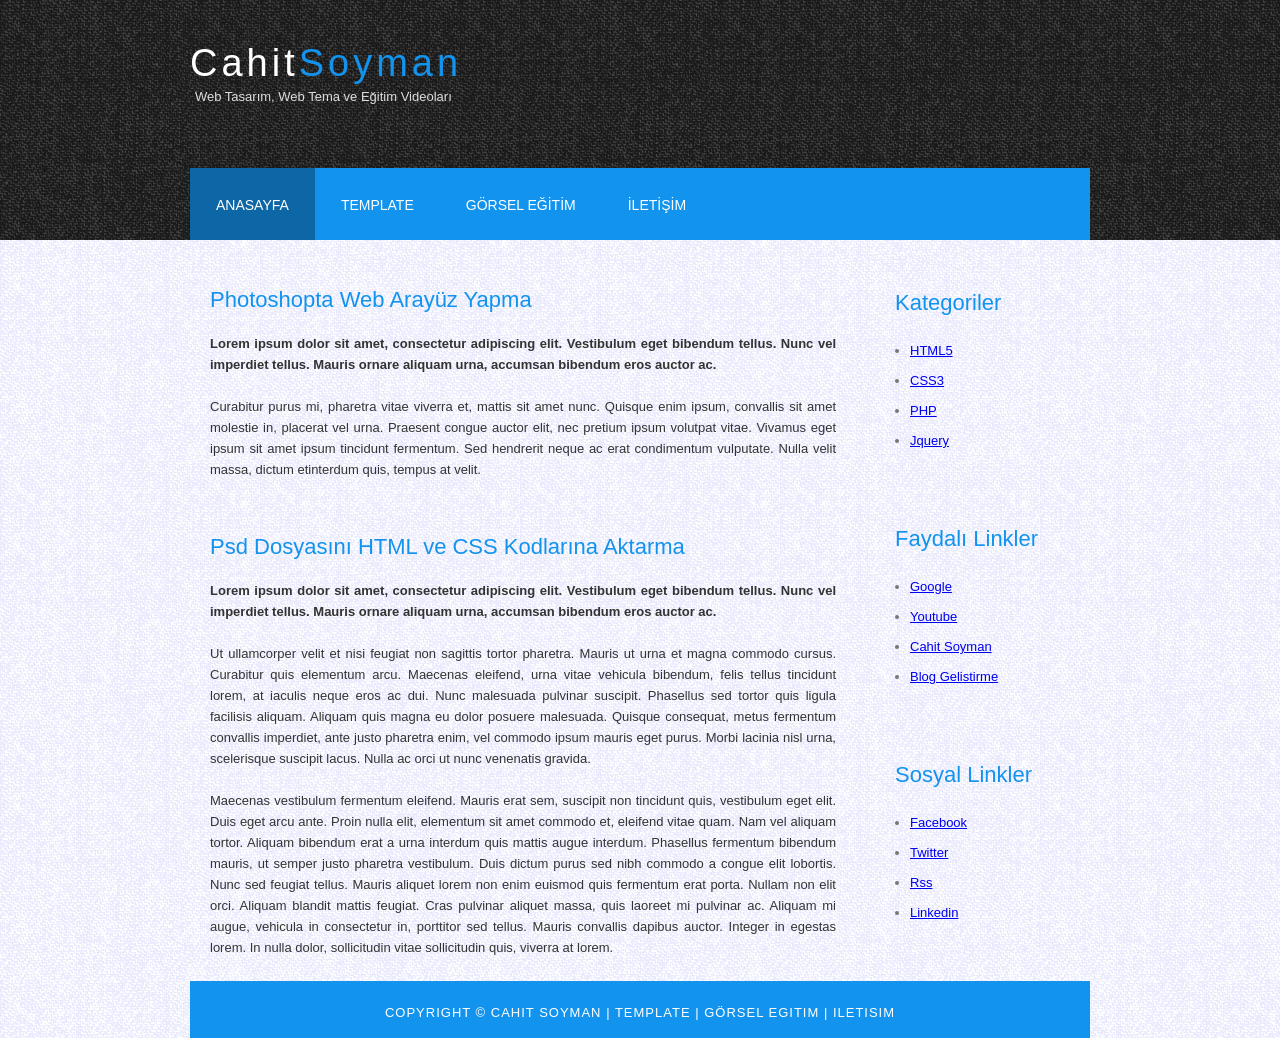
<file: proje01/HTML ve CSS İle Blog Sayfası Yapma/index.html>
<!doctype html>
<html>
<head>
<meta charset="utf-8">
<title>Html ve Css Web Sayfası</title>
<link rel="stylesheet" type="text/css" href="style.css"/>

</head>

<body>
	<div id="ust">
    	<div id="header">
			<div id="logo">
            <h1>Cahit<span class="logo_rengi"><span class="logo_rengi">Soyman</span></span></h1>
			<h2>Web Tasarım, Web Tema ve Eğitim Videoları</h2>
			
            </div> <!--logo kapanış--->
            
            <div id="menu" >
        		<ul>
                	<li class="activite"><a href="index.html">ANASAYFA</a></li>
                    <li><a href="template.html">TEMPLATE</a></li>
                    <li><a href="gorsel.html">GÖRSEL EĞİTİM</a></li>
                    <li><a href="iletisim.html">İLETİŞİM</a></li>
                           
                </ul>
        
        
        
        
        
        </div>   <!--menu kapanış--->
		</div>     <!--header kapanış--->

	</div>         <!--ust kapanış---->
	
    <div id="content">
    
    	<div id="icerik">
        	<div id="icerik_1">
            <h2>Photoshopta Web Arayüz Yapma</h2>
          <p><strong>Lorem ipsum dolor sit amet, consectetur adipiscing elit. Vestibulum eget bibendum tellus. Nunc vel imperdiet tellus. Mauris ornare aliquam urna, accumsan bibendum eros auctor ac.</strong></p><br>
          <p>Curabitur purus mi, pharetra vitae viverra et, mattis sit amet nunc. Quisque enim ipsum, convallis sit amet molestie in, placerat vel urna. Praesent congue auctor elit, nec pretium ipsum volutpat vitae. Vivamus eget ipsum sit amet ipsum tincidunt fermentum. Sed hendrerit neque ac erat condimentum vulputate. Nulla velit massa, dictum etinterdum quis, tempus at velit.</p>

            
            </div>
            <div id="icerik_2">
            <h2>Psd Dosyasını HTML ve CSS Kodlarına Aktarma</h2>
          <p><strong>Lorem ipsum dolor sit amet, consectetur adipiscing elit. Vestibulum eget bibendum tellus. Nunc vel imperdiet tellus. Mauris ornare aliquam urna, accumsan bibendum eros auctor ac.</strong></p><br>
          <p>Ut ullamcorper velit et nisi feugiat non sagittis tortor pharetra. Mauris ut urna et magna commodo cursus. Curabitur quis elementum arcu. Maecenas eleifend, urna vitae vehicula bibendum, felis tellus tincidunt lorem, at iaculis neque eros ac dui. Nunc malesuada pulvinar suscipit. Phasellus sed tortor quis ligula facilisis aliquam. Aliquam quis magna eu dolor posuere malesuada. Quisque consequat, metus fermentum convallis imperdiet, ante justo pharetra enim, vel commodo ipsum mauris eget purus. Morbi lacinia nisl urna, scelerisque suscipit lacus. Nulla ac orci ut nunc venenatis gravida.</p><br>
          <p>Maecenas vestibulum fermentum eleifend. Mauris erat sem, suscipit non tincidunt quis, vestibulum eget elit. Duis eget arcu ante. Proin nulla elit, elementum sit amet commodo et, eleifend vitae quam. Nam vel aliquam tortor. Aliquam bibendum erat a urna interdum quis mattis augue interdum. Phasellus fermentum bibendum mauris, ut semper justo pharetra vestibulum. Duis dictum purus sed nibh commodo a congue elit lobortis. Nunc sed feugiat tellus. Mauris aliquet lorem non enim euismod quis fermentum erat porta. Nullam non elit orci. Aliquam blandit mattis feugiat. Cras pulvinar aliquet massa, quis laoreet mi pulvinar ac. Aliquam mi augue, vehicula in consectetur in, porttitor sed tellus. Mauris convallis dapibus auctor. Integer in egestas lorem. In nulla dolor, sollicitudin vitae sollicitudin quis, viverra at lorem.</p>


            
            </div>
            
        </div>    <!--icerik kapanış-->
    	<div id="sidebar">
        	<div class="gadget">
            <h2>Kategoriler</h2>
          		<ul>
            		<li><a href="#">HTML5</a></li>
            		<li><a href="#">CSS3</a></li>
            		<li><a href="#">PHP</a></li>
           			<li><a href="#">Jquery</a></li>
          		</ul>
            </div>


			<div class="gadget">
          <h2>Faydalı Linkler</h2>
          
          <ul>
            <li><a href="https://www.google.com"target="_blank">Google</a></li>
            <li><a href="https://www.youtube.com/channel/UCl9qD7jUhElGYUuKpt4MjOA"target="_blank">Youtube</a></li>
            <li><a href="http://www.cahitsoyman.blogspot.com"target="_blank">Cahit Soyman</a></li>
            <li><a href="http://www.bloggelistirme.blogspot.com"target="_blank">Blog Gelistirme</a></li>
            
          </ul>
        </div>
      
        <div class="gadget">
          <h2>Sosyal Linkler</h2>
          
          <ul>
            <li><a href="https://www.facebook.com"target="_blank">Facebook</a></li>
            <li><a href="http://www.twitter.com"target="_blank">Twitter</a></li>
            <li><a href="http://www.rss.com"target="_blank">Rss</a></li>
            <li><a href="http://www.linkedin.com"target="_blank">Linkedin</a></li>
            
          </ul>
        </div>

        </div>     <!--sidebar kapanış--->
        
        <div id="clear">
	</div>

        
    	<div id="footer">
      Copyright &copy; <a href="http://cahitsoyman.blogspot.com/">Cahit Soyman </a>| <a href="template.html">Template</a> | <a href="gorselegitim.html">Görsel Egitim</a> | <a href="iletisim.html">iletisim</a>
    </div>

    
    </div>        <!---content kapanış--->
    
    	
</body>
</html>
</file>
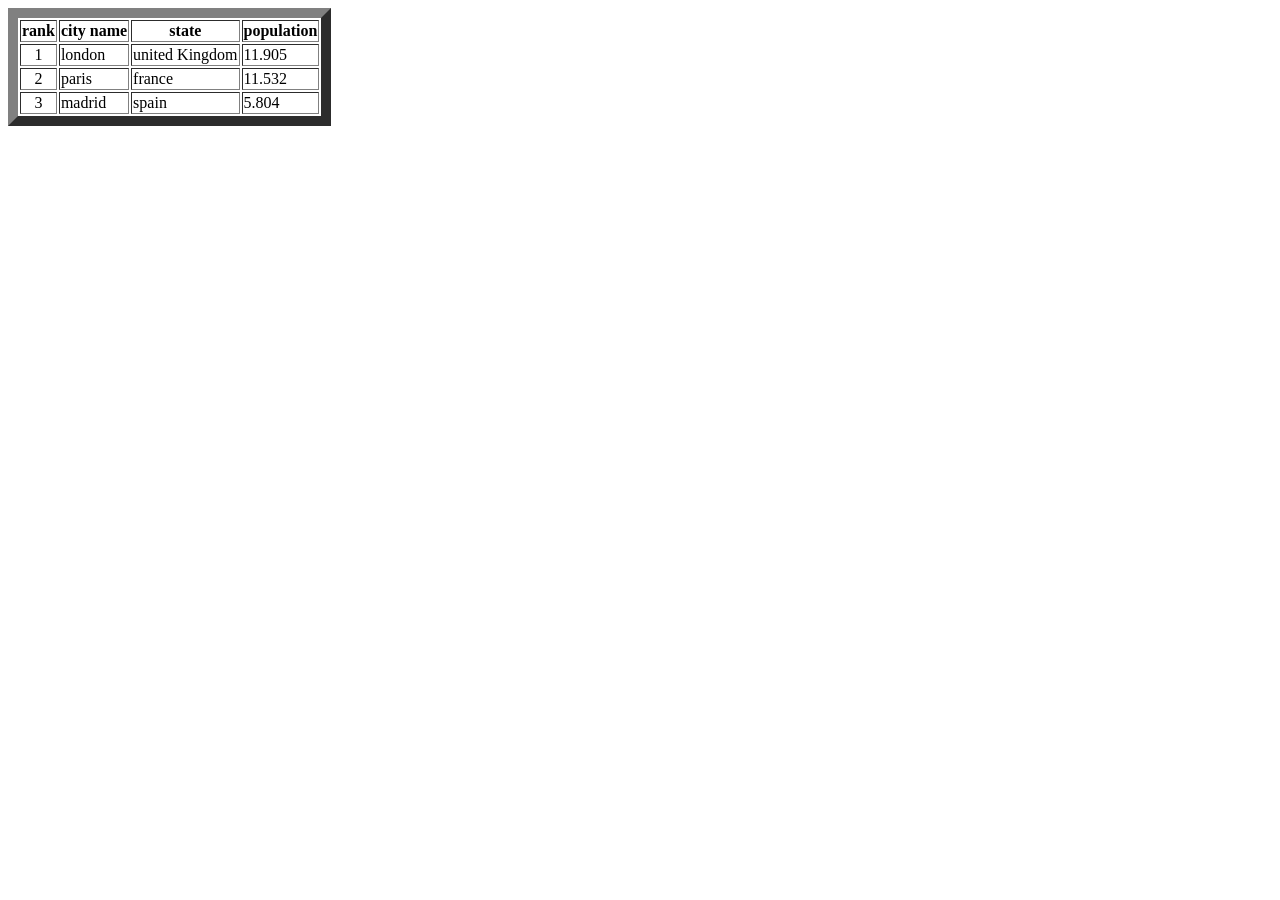
<file: altinciders.html>
<html>

<head>
    <title>
        siyahi
    </title>
</head>

<body>
    <table border=10>
        <tr>
            <th>rank</th>
            <th>city name</th>
            <th>state</th>
            <th>population</th>
        </tr>
        <tr>
            <td align=center>1</td>
            <td>london</td>
            <td>united Kingdom</td>
            <td>11.905</td>
        </tr>
        <tr>
            <td align=center>2</td>
            <td>paris</td>
            <td>france</td>
            <td>11.532</td>
            <tr>
                <td align=center>3</td>
                <td>madrid</td>
                <td>spain</td>
                <td>5.804</td>
            </tr>
    </table>

</html>
</file>
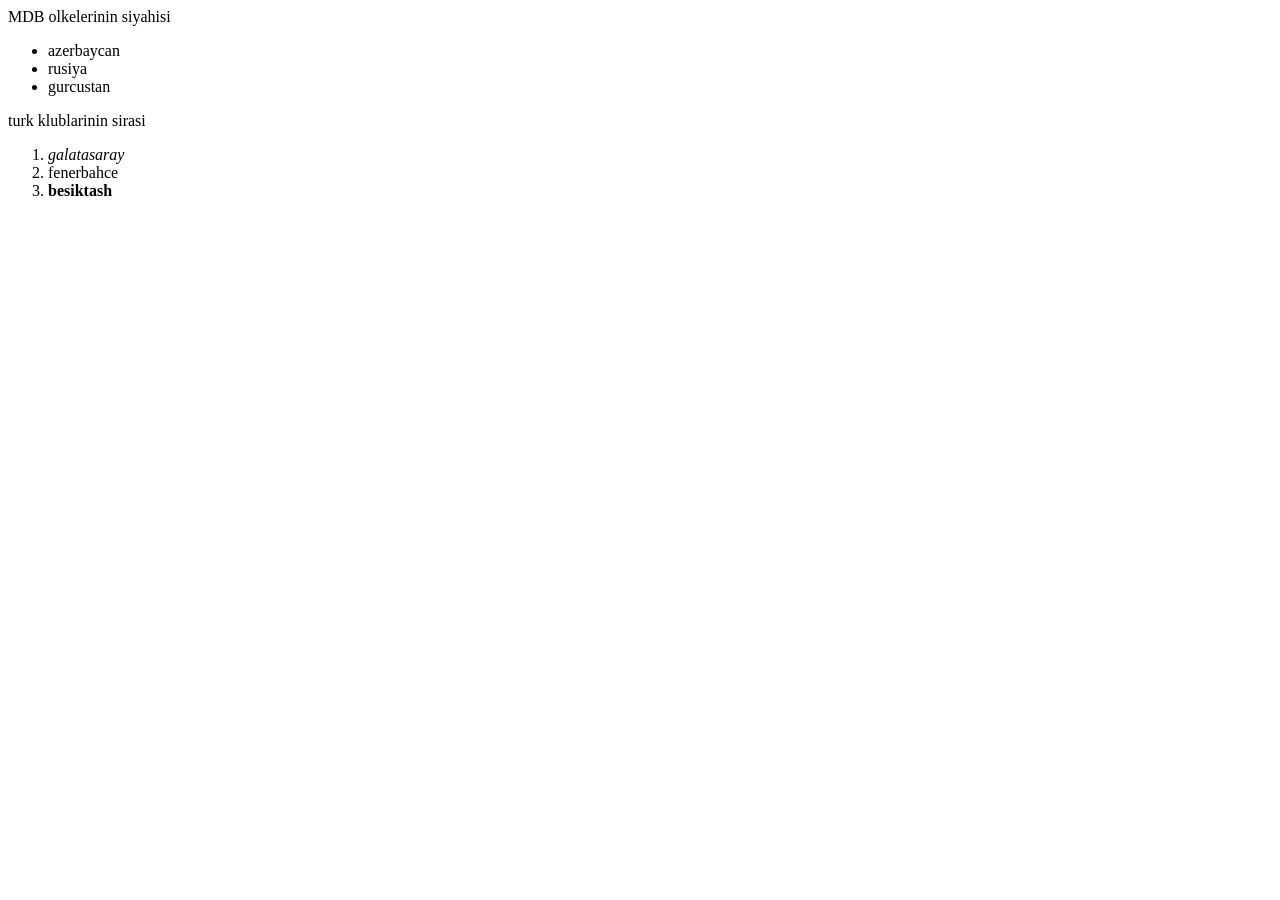
<file: besinciders.html>
<html>

<head>
    <title>
        siyahi
    </title>
</head>

<body>
    MDB olkelerinin siyahisi
    <ul>
        <li> azerbaycan</li>
        <li> rusiya</li>
        <li> gurcustan</li>
    </ul>
    turk klublarinin sirasi
    <ol>
        <li><em>galatasaray</em></li>
        <li>fenerbahce</li>
        <li><strong>besiktash</strong></li>
    </ol>

</body>

</html>
</file>
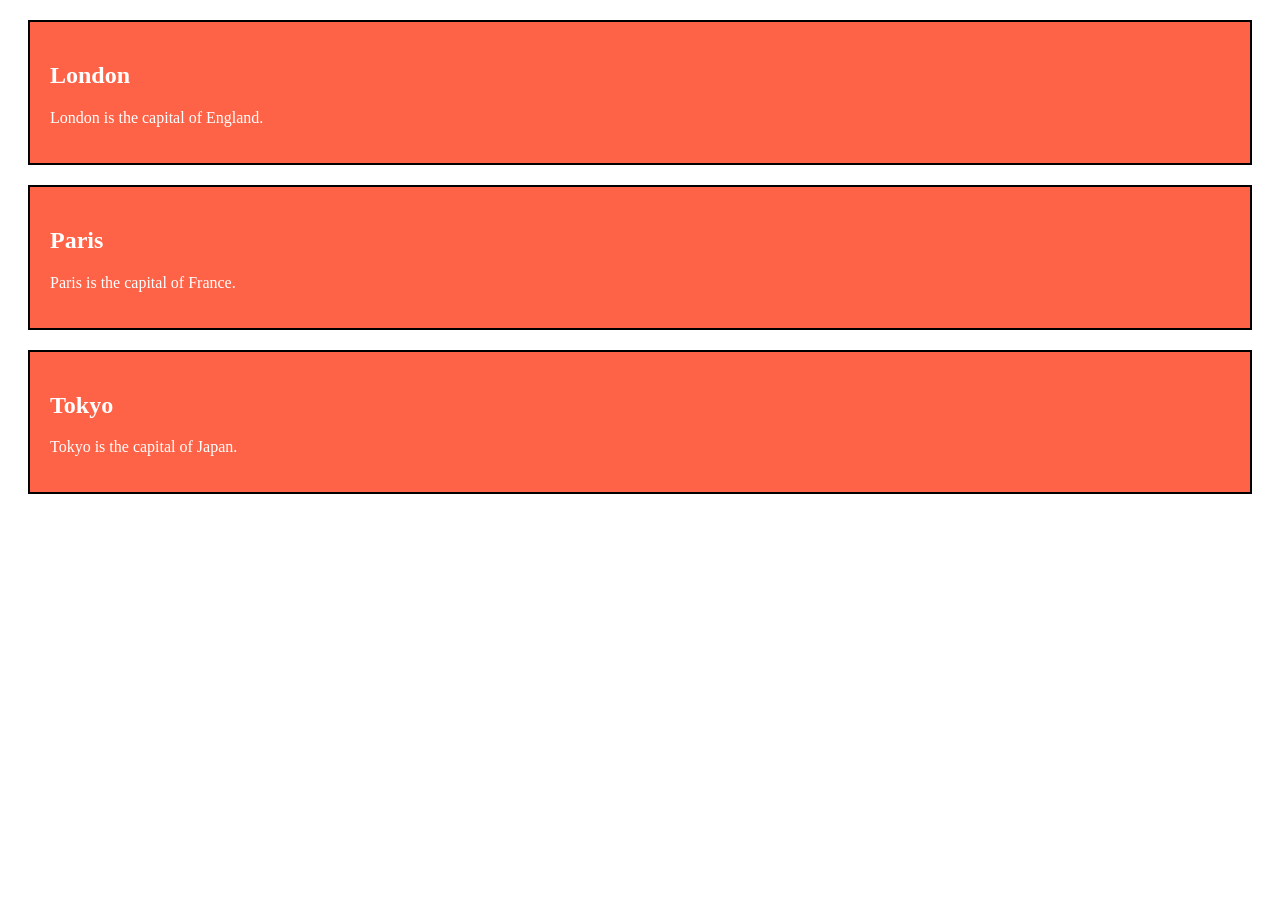
<file: div_numunesi.html>
<!DOCTYPE html>
<html>

<head>
    <style>
        .city {
            background-color: tomato;
            color: white;
            border: 2px solid black;
            margin: 20px;
            padding: 20px;
        }
    </style>
</head>

<body>

    <div class="city">
        <h2>London</h2>
        <p>London is the capital of England.</p>
    </div>

    <div class="city">
        <h2>Paris</h2>
        <p>Paris is the capital of France.</p>
    </div>

    <div class="city">
        <h2>Tokyo</h2>
        <p>Tokyo is the capital of Japan.</p>
    </div>

</body>

</html>
</file>
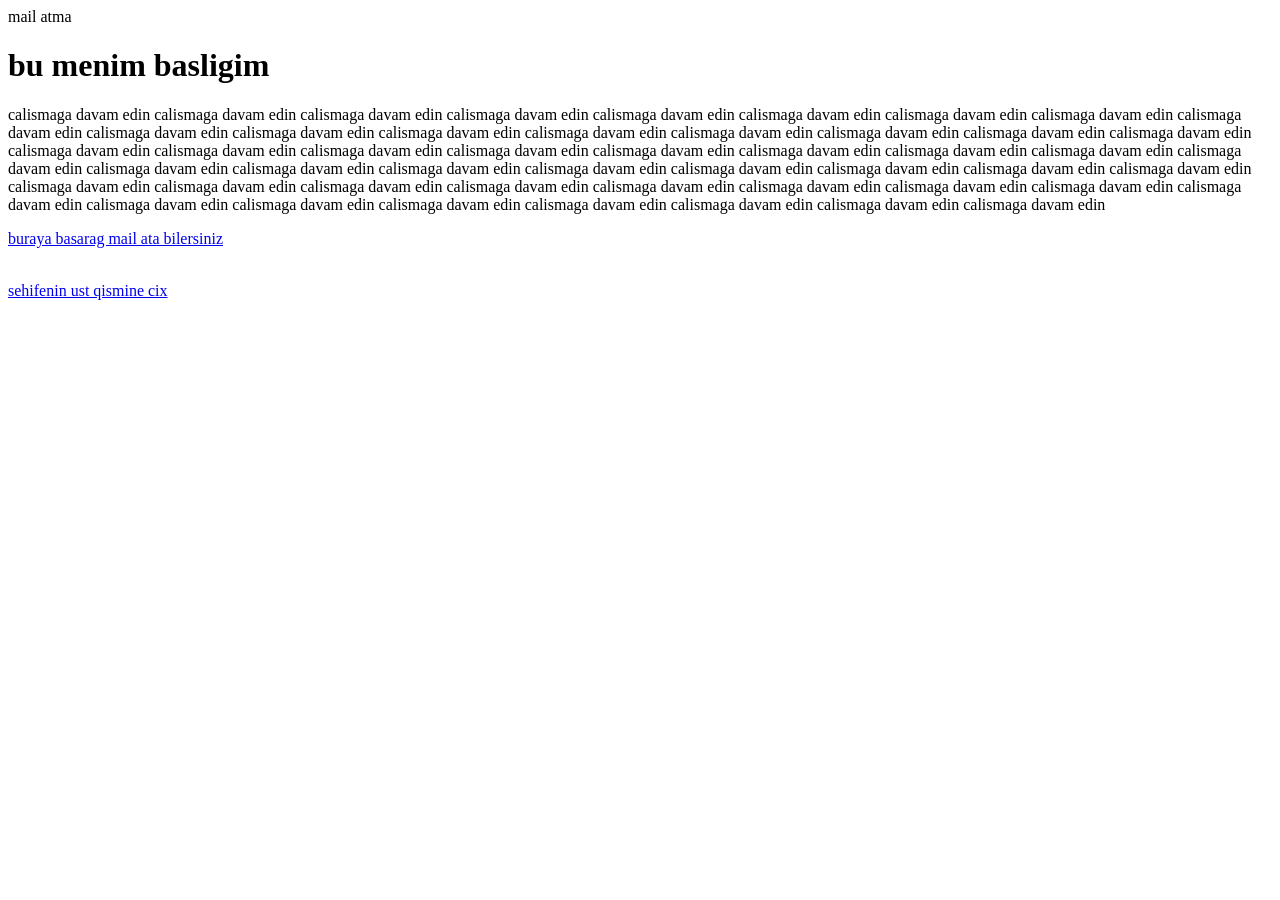
<file: doqquzuncuders.html>
<html>

<head>
    mail atma
</head>

<body>
    <a name="donus"></a>
    <h1>bu menim basligim</h1>

    calismaga davam edin calismaga davam edin calismaga davam edin calismaga davam edin calismaga davam edin calismaga davam edin calismaga davam edin calismaga davam edin calismaga davam edin calismaga davam edin calismaga davam edin calismaga davam edin
    calismaga davam edin calismaga davam edin calismaga davam edin calismaga davam edin calismaga davam edin calismaga davam edin calismaga davam edin calismaga davam edin calismaga davam edin calismaga davam edin calismaga davam edin calismaga davam
    edin calismaga davam edin calismaga davam edin calismaga davam edin calismaga davam edin calismaga davam edin calismaga davam edin calismaga davam edin calismaga davam edin calismaga davam edin calismaga davam edin calismaga davam edin calismaga davam
    edin calismaga davam edin calismaga davam edin calismaga davam edin calismaga davam edin calismaga davam edin calismaga davam edin calismaga davam edin calismaga davam edin calismaga davam edin calismaga davam edin calismaga davam edin calismaga davam
    edin calismaga davam edin calismaga davam edin
    <p>
        <a href="mailto:xatai.mammadov02@gmail.com">buraya basarag mail ata bilersiniz </a></p>

    </br>
    <a href=#donus>sehifenin ust qismine cix</a>
</body>

</html>
</file>
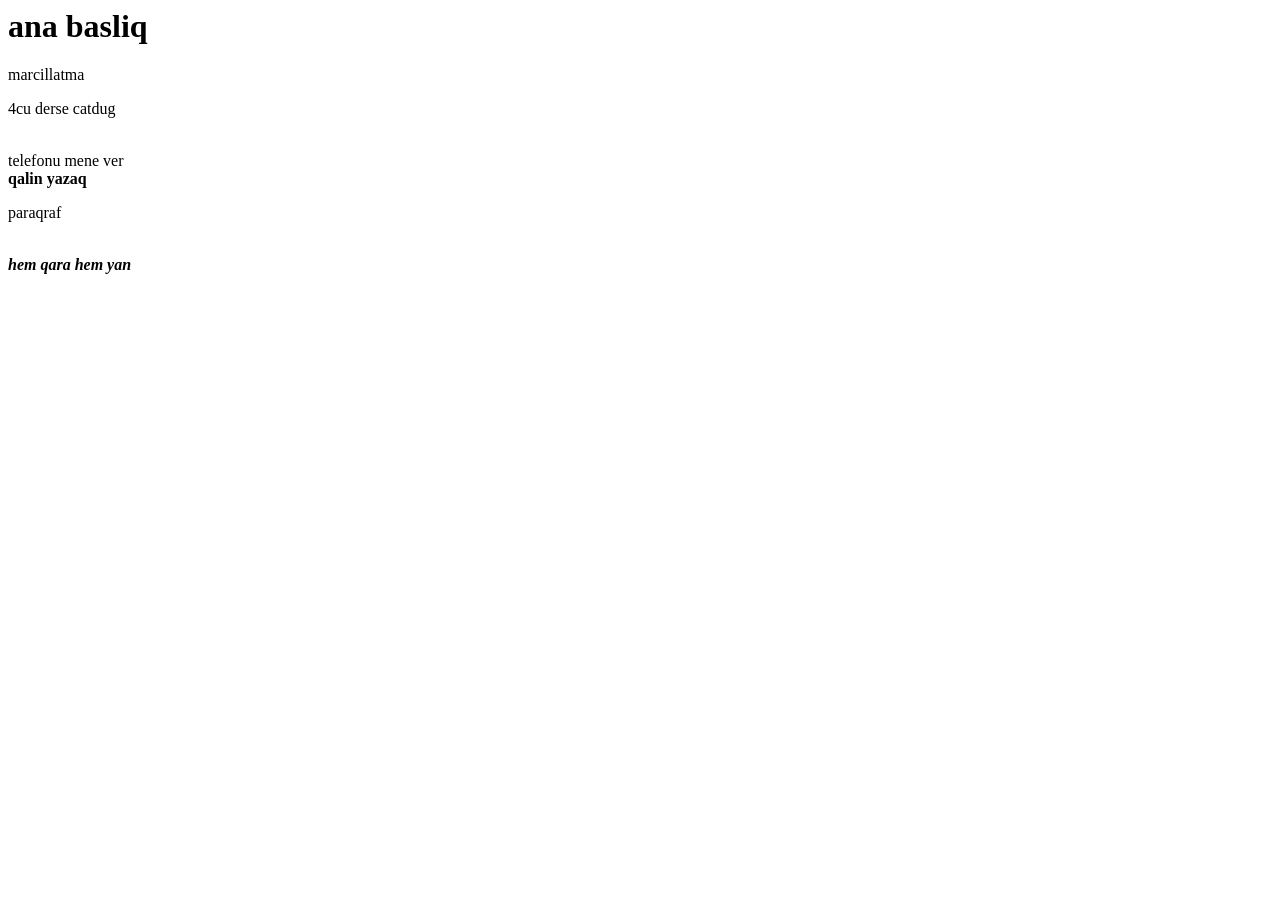
<file: dorduncuders.html>
<html>

<head>
    <title>
        test bashliq
    </title>
</head>

<body>
    <h1>ana basliq</h1>
    marcillatma
    <p>4cu derse catdug</p>
    <br/>telefonu mene ver
    <br/> <b>qalin yazaq</b>
    <p>paraqraf</p>
    <br/>
    <strong><em>hem qara hem yan</em></strong>
    <!-- bu menim 4cu dersimdir-->
</body>

</html>
</file>
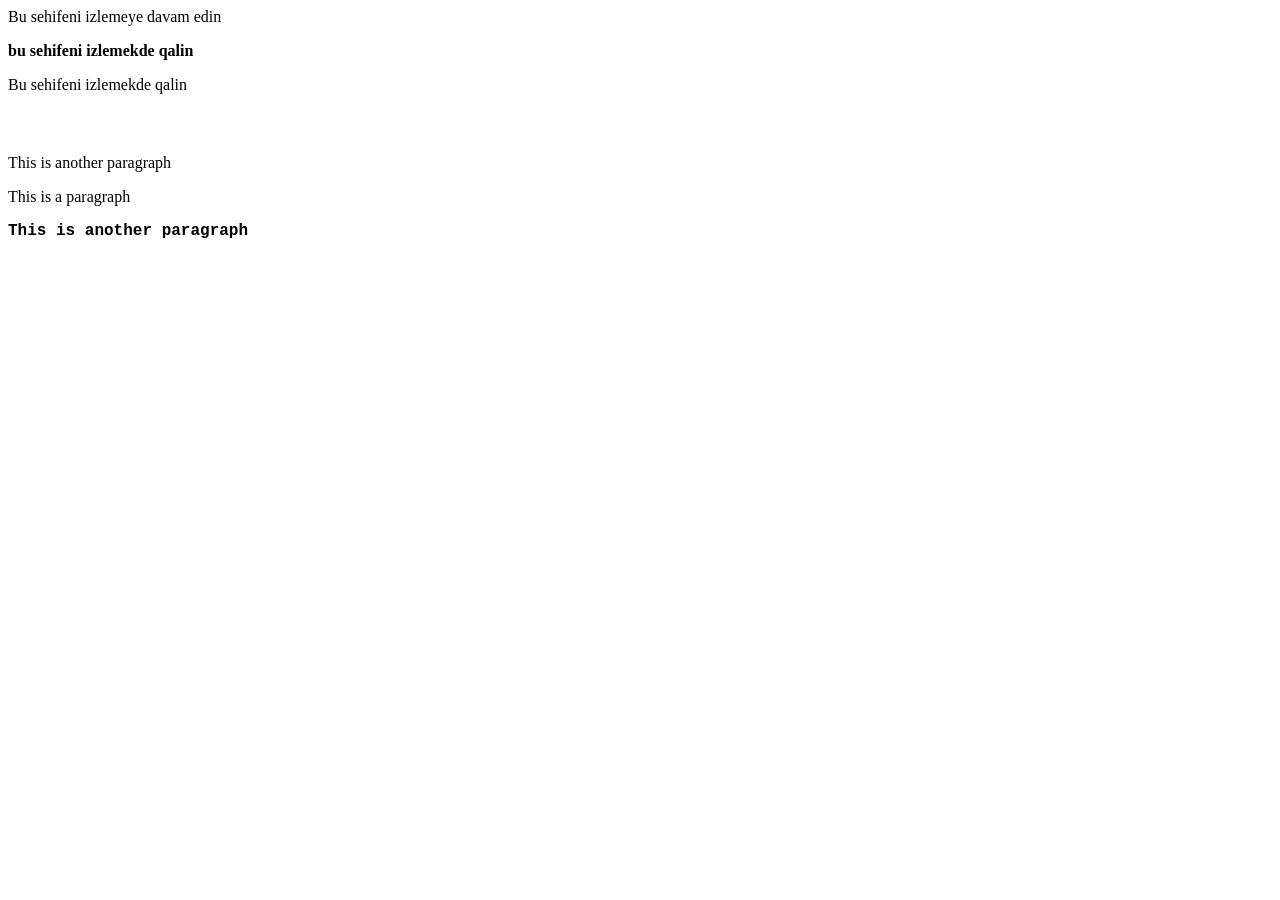
<file: onbirinciders.html>
<html>

<head>

</head>
<style type="text/css">
    p {
        font-family: verdana;
        font-weight: bold;
    }
</style>

<body>Bu sehifeni izlemeye davam edin
    <p>bu sehifeni izlemekde qalin</p>
    <p style="font-family:verdana"></p>Bu sehifeni izlemekde qalin
    <p style=font-size:60px;></p>This is another paragraph
    <p style="font-family:verdana"></p>This is a paragraph
    <p style="font-family:Courier New">This is another paragraph </body>

</html>
</file>
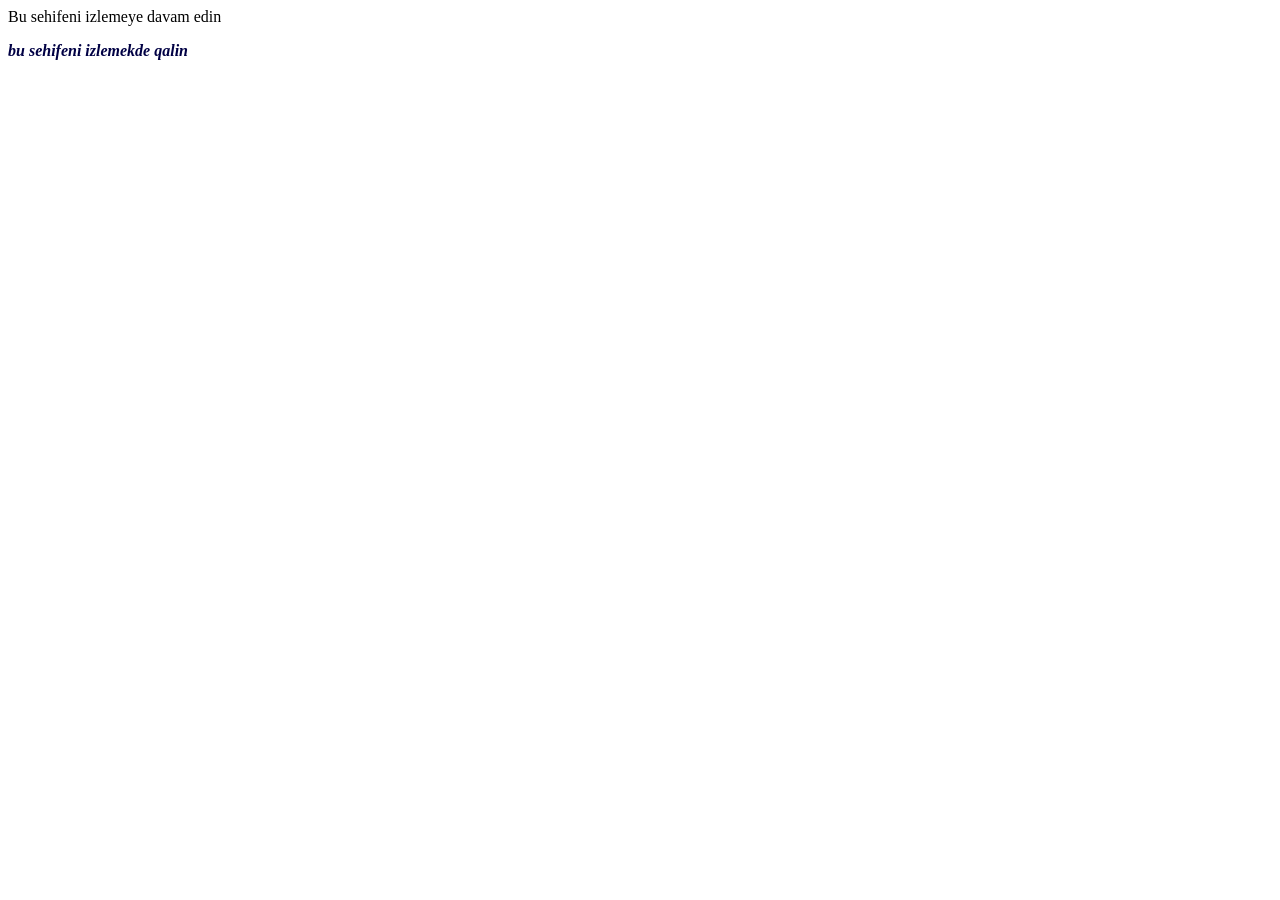
<file: onikinciders.html>
<html>

<head>
    <style type="text/css">
        p {
            font-family: Tahoma;
            font-weight: bold;
            font-style: italic;
            color: #000044;
        }
    </style>
</head>

<body>
    Bu sehifeni izlemeye davam edin
    <p>bu sehifeni izlemekde qalin</p>
    <!--google'dan rgb colour codes yazaraq reng sece bilersiniz-->

</body>

</html>
</file>
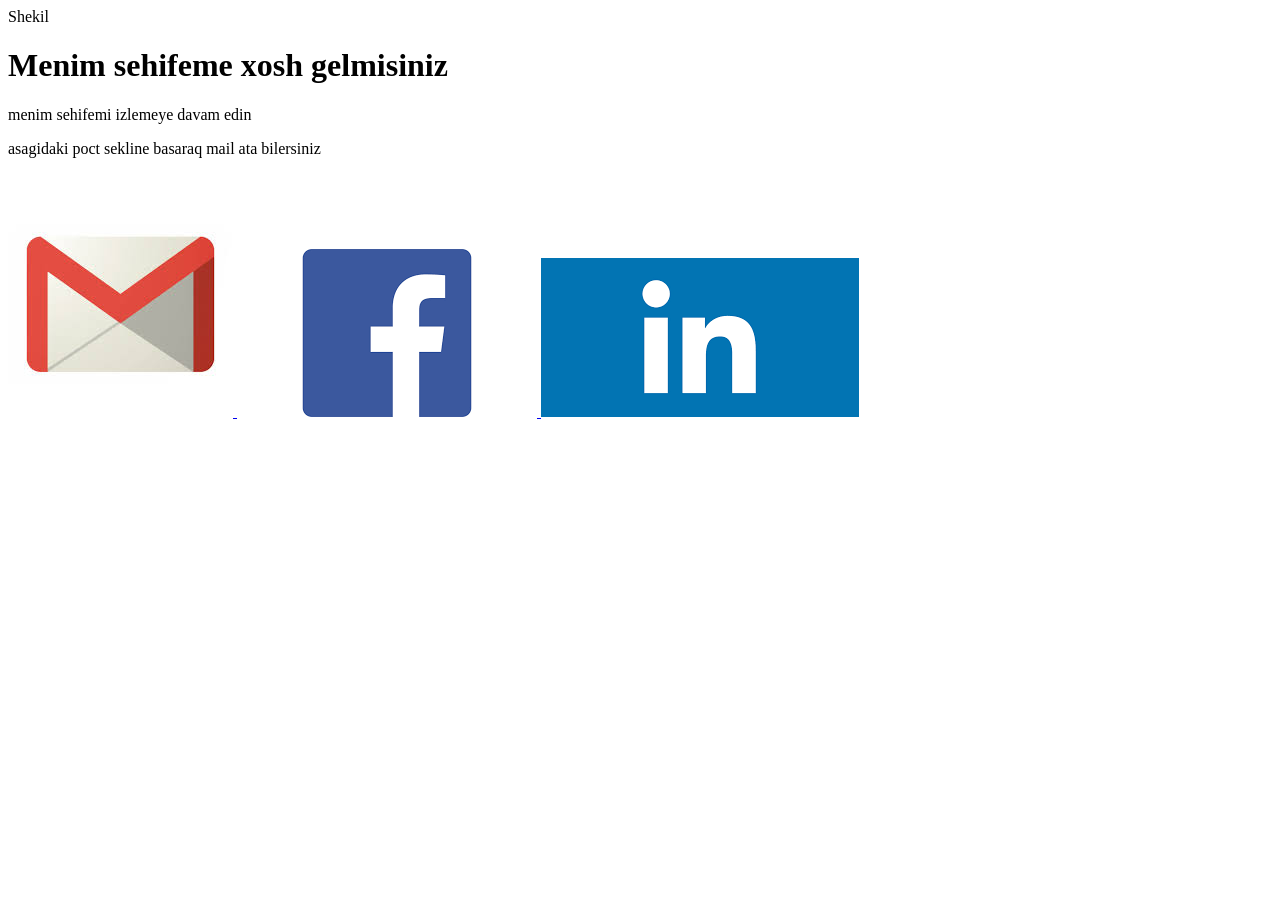
<file: onuncuders.html>
<html>

<head>
    Shekil
</head>

<body>
    <h1>Menim sehifeme xosh gelmisiniz</h1>
    menim sehifemi izlemeye davam edin
    <p>asagidaki poct sekline basaraq mail ata bilersiniz</p>
    <br/>
    <a href="mailto:xatai.mammadov02@gmail.com">
        <img src="./images/mail2.jpeg" />
        <img src="./images/mail3.jpeg" />
        <img src="./images/mail4.jpeg" />
    </a>
</body>

</html>
</file>
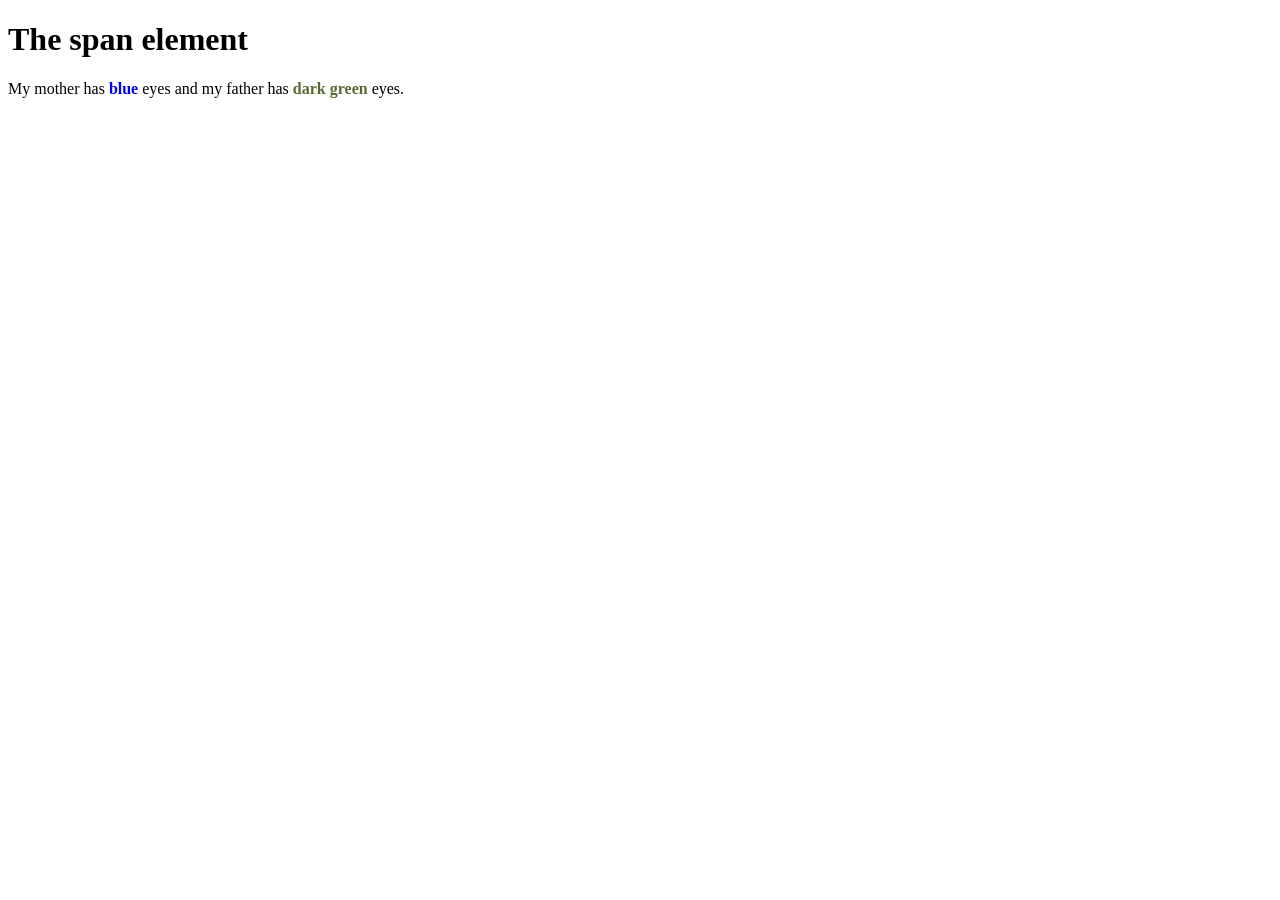
<file: span_numunesi.html>
<!DOCTYPE html>
<html>

<body>

    <h1>The span element</h1>

    <p>My mother has <span style="color:blue;font-weight:bold">blue</span> eyes and my father has <span style="color:darkolivegreen;font-weight:bold">dark green</span> eyes.</p>

</body>

</html>
</file>
<file: proje01/HTML ve CSS İle Blog Sayfası Yapma/style.css>
@charset "utf-8";
/* CSS Document */

*
{ margin: 0;
  padding: 0;}

body{
	font-family: "trebuchet ms", arial, sans-serif;
	font-size:13px;
	background-image: url(image/background.png);
	
}



#header
{
	height: 240px;
	background-image: url(image/header.png);
	
}

#logo
{
	width: 900px;
KAPALI...............	position: relative;
	height:168px;
	
	margin-left:auto;
	margin-right:auto;
  }


#logo h1{
	color: #FFF;
	letter-spacing: 4px;
	padding-top: 42px;
	font:38px'century gothic', arial, sans-serif;	
	
}
.logo_rengi{
	color:#1293EE;
	
	}  
#logo h2{
	font:13px'century gothic', arial, sans-serif;	;
	color: #DDD;
	padding-top: 4px;
	padding-left:5px;
	
	}
#menu{
	width:900px;
	height:72px;
	background:#1293EE;
	margin-left:auto;
	margin-right:auto;
	
	
	}
#menu ul{
	list-style:none;
	
	}
	
#menu ul li{
	float: left;
	display: block;
	height: 37px;
	text-align: center;
	padding: 29px 26px 6px 26px;
	font-family: arial, sans-serif;
	font-size: 14px;
	}

#menu ul li a{
	text-decoration: none;	
	color: #FFF;
	}
	
.activite {
	background: #0D66A5;
	}
	
#content{
	width: 900px;
	margin-left: auto;
	margin-right: auto;
	}
	
#icerik{
	width: 670px;
	float: left;
	margin-top: 16px;
	height: 725px;
	}
	
#icerik_1,#icerik_2{
	padding-top: 16px;
	padding-right: 24px;
	padding-bottom: 23px;
	padding-left: 20px;
	color: #333;
	text-align: justify;
	line-height: 21px;
	}
	
	
#icerik_1 h2,#icerik_2 h2 {
	
  font: 22px 'trebuchet ms' , arial, sans-serif;
  color: #1293EE;
  margin: 0 0 15px 0;
  padding: 15px 0 5px 0;
}

#sidebar{
	width: 230px;
	float: left;
	height: 725px;
	}
	
#sidebar .gadget {
	color: #777;
	line-height: 30px;
	padding-top: 10px;
	padding-right: 16px;
	padding-bottom: 20px;
	padding-left: 40px;
	margin-left: 10px;
}

#sidebar  h2{
	font: 22px 'trebuchet ms' , arial, sans-serif;
	color: #1293ee;
	margin-top: 20px;
	margin-bottom: 15px;
	margin-left: -15px;
	padding-top: 20px;
	padding-bottom: 5px;
	
  }
	
#clear{
	clear: both;
	
	}	
#footer
{
	width: 900px;
	height: 33px;
	text-align: center;
	background: #1293EE;
	color: #FFF;
	text-transform: uppercase;
	letter-spacing: 1px;
	font-family: 'lucida sans unicode', arial, sans-serif;
	font-style: normal;
	font-weight: normal;
	padding-top: 24px;
	padding-right: 0px;
	
  
  }

#footer a
{
	color: #FFF;
	text-decoration: none;
	text-align: center;
}

#footer a:hover
{
	color: #0D66A5;
	text-decoration: underline;
}
</file>
